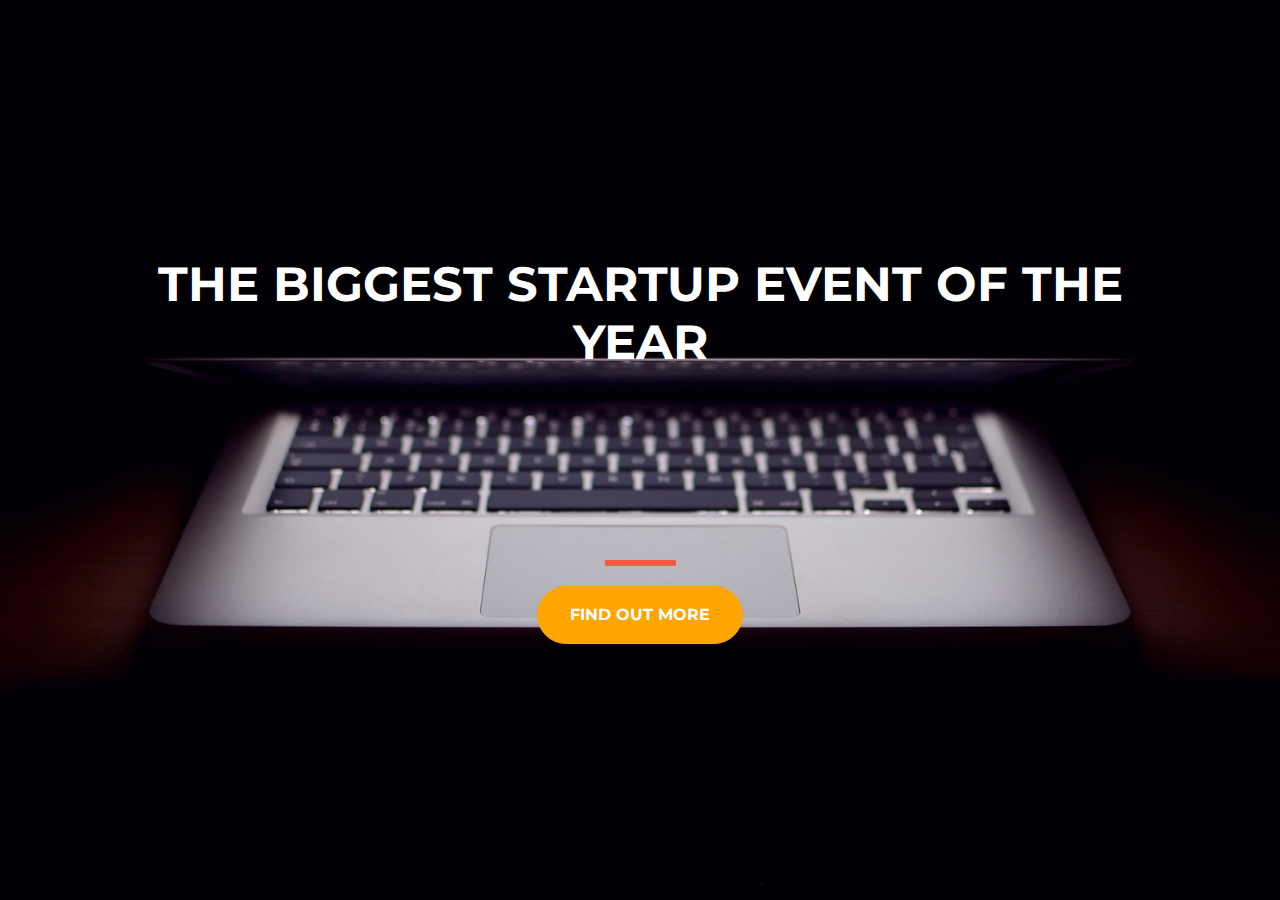
<file: index.html>
<!DOCTYPE html>
<html>
  <head>
    <title>Startup</title>
    <meta charset="utf-8">
    <meta name="viewport" content="width=device-width, initial-scale=1">

    <!-- Google Fonts -->
    <link href="https://fonts.googleapis.com/css?family=Montserrat" rel="stylesheet">

    <!-- Bootstrap CSS from a CDN. This way you don't have to include the bootstrap file yourself -->
    <link rel="stylesheet" href="https://stackpath.bootstrapcdn.com/bootstrap/4.3.1/css/bootstrap.min.css" integrity="sha384-ggOyR0iXCbMQv3Xipma34MD+dH/1fQ784/j6cY/iJTQUOhcWr7x9JvoRxT2MZw1T" crossorigin="anonymous">
    
    <!-- Your own stylesheet -->
    <link rel="stylesheet" type="text/css" href="style.css">
  </head>
  <body>
    <div class="container d-flex align-items-center h-100">
      <div class="row">
        <header class="text-center col-12">
<h1 class="text-uppercase col-12"><strong>The biggest startup event of the year</strong></h1> 
</header>
<div class="buffer col-12"></div>
<section class="text-center col-12">
<hr>
<a href="https://mailchi.mp/103c73a004f3/startup"><button class="btn btn-primary btn-xl">Find out more</button> 
</a>
</section>
</div>
</div>
  </body>
</html>
</file>
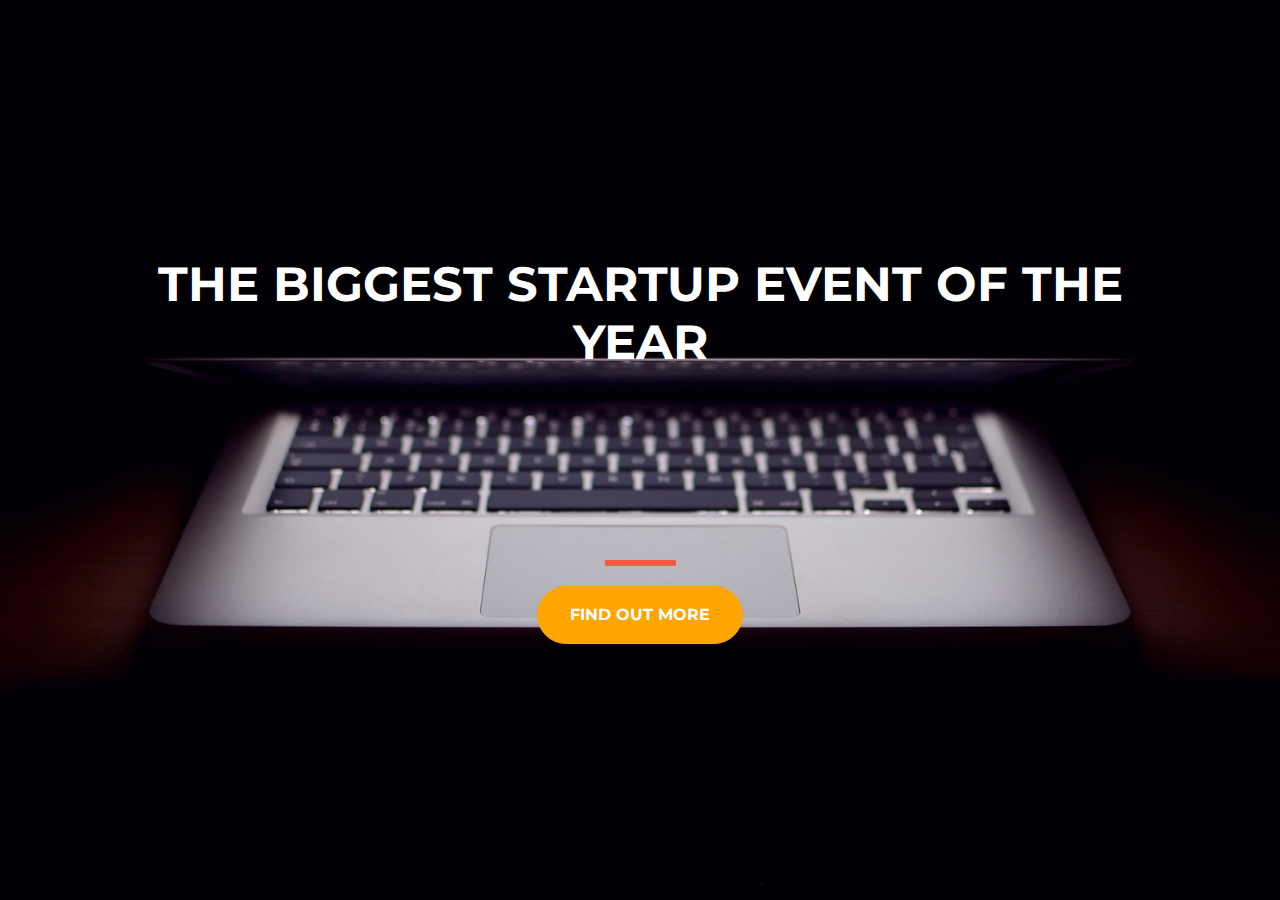
<file: index (2).html>
<!DOCTYPE html>
<html>
  <head>
    <title>Startup</title>
    <meta charset="utf-8">
    <meta name="viewport" content="width=device-width, initial-scale=1">

    <!-- Google Fonts -->
    <link href="https://fonts.googleapis.com/css?family=Montserrat" rel="stylesheet">

    <!-- Bootstrap CSS from a CDN. This way you don't have to include the bootstrap file yourself -->
    <link rel="stylesheet" href="https://stackpath.bootstrapcdn.com/bootstrap/4.3.1/css/bootstrap.min.css" integrity="sha384-ggOyR0iXCbMQv3Xipma34MD+dH/1fQ784/j6cY/iJTQUOhcWr7x9JvoRxT2MZw1T" crossorigin="anonymous">
    
    <!-- Your own stylesheet -->
    <link rel="stylesheet" type="text/css" href="style (2).css">
  </head>
  <body>
    <div class="container d-flex align-items-center h-100">
      <div class="row">
        <header class="text-center col-12">
<h1 class="text-uppercase col-12"><strong>The biggest startup event of the year</strong></h1> 
</header>
<div class="buffer col-12"></div>
<section class="text-center col-12">
<hr>
<a href="https://mailchi.mp/103c73a004f3/startup"><button class="btn btn-primary btn-xl">Find out more</button> 
</a>
</section>
</div>
</div>
  </body>
</html>
</file>
<file: style.css>
body,
html {
  width: 100%;
  height: 100%;
  font-family: 'Montserrat', sans-serif;
  background: url(header.jpg) no-repeat center center fixed; 
  -webkit-background-size: cover;
  -moz-background-size: cover;
  -o-background-size: cover;
  background-size: cover;
}

h1{
  font-size: 3rem;
  color: #ffffff;
}

hr {
  margin: 20px auto;
  color: #F05F44;
  border: 3px solid #F05F44;
  max-width: 65px;
  opacity: 1;  
}
.btn{
  font-weight: 700;
  border-radius: 300px;
  text-transform: uppercase;
}
.btn-primary{
  background-color: orange;
  border-color: orange;
}

.btn-primary:hover{
  background-color: black;
  border-color: black;
  border-width: 4px;
}
.btn-xl{
  padding: 1rem 2rem;

}
.buffer
{
  height: 10rem;
}
</file>
<file: style (2).css>
body,
html {
  width: 100%;
  height: 100%;
  font-family: 'Montserrat', sans-serif;
  background: url(header.jpg) no-repeat center center fixed; 
  -webkit-background-size: cover;
  -moz-background-size: cover;
  -o-background-size: cover;
  background-size: cover;
}

h1{
  font-size: 3rem;
  color: #ffffff;
}

hr {
  margin: 20px auto;
  color: #F05F44;
  border: 3px solid #F05F44;
  max-width: 65px;
  opacity: 1;  
}
.btn{
  font-weight: 700;
  border-radius: 300px;
  text-transform: uppercase;
}
.btn-primary{
  background-color: orange;
  border-color: orange;
}

.btn-primary:hover{
  background-color: black;
  border-color: black;
  border-width: 4px;
}
.btn-xl{
  padding: 1rem 2rem;

}
.buffer
{
  height: 10rem;
}
</file>
